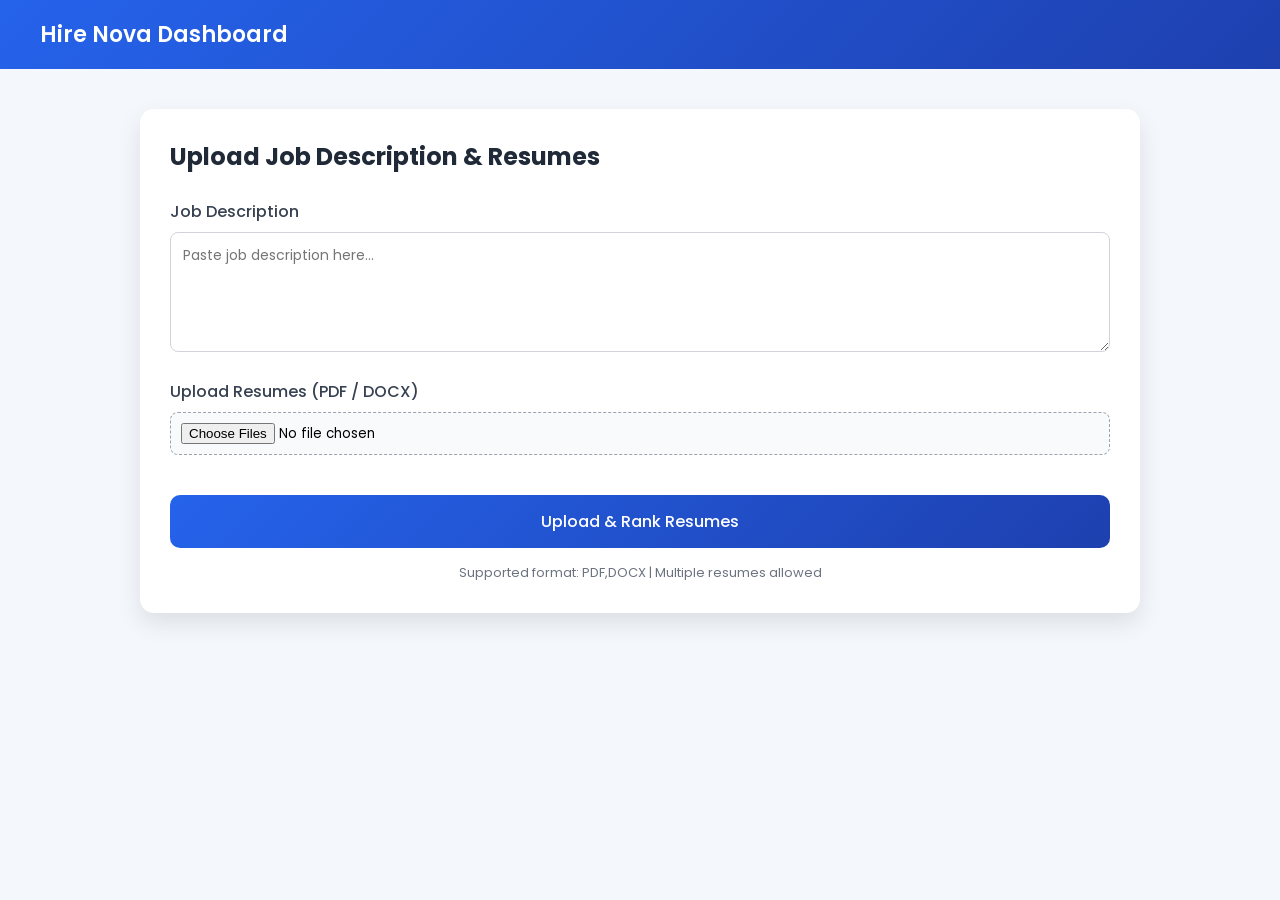
<file: frontend/templates/dashboard.html>
<!DOCTYPE html>
<html lang="en">
<head>
    <meta charset="UTF-8">
    <title>AI Resume Screening | Dashboard</title>
    <link href="https://fonts.googleapis.com/css2?family=Poppins:wght@300;400;500;600&display=swap" rel="stylesheet">
    <style>
        * {
            margin: 0;
            padding: 0;
            box-sizing: border-box;
            font-family: 'Poppins', sans-serif;
        }

        body {
            background: #f4f7fb;
        }

        /* Navbar */
        .navbar {
            background: linear-gradient(135deg, #2563eb, #1e40af);
            padding: 18px 40px;
            color: white;
            font-size: 22px;
            font-weight: 600;
        }

        /* Main container */
        .container {
            max-width: 1000px;
            margin: 40px auto;
            background: white;
            padding: 30px;
            border-radius: 14px;
            box-shadow: 0 10px 25px rgba(0,0,0,0.1);
        }

        .container h2 {
            margin-bottom: 25px;
            color: #1f2937;
            font-size: 24px;
        }

        /* Form */
        .form-group {
            margin-bottom: 20px;
        }

        label {
            display: block;
            margin-bottom: 8px;
            font-weight: 500;
            color: #374151;
        }

        textarea {
            width: 100%;
            min-height: 120px;
            padding: 12px;
            border-radius: 8px;
            border: 1px solid #d1d5db;
            font-size: 14px;
            resize: vertical;
        }

        textarea:focus {
            outline: none;
            border-color: #2563eb;
        }

        input[type="file"] {
            width: 100%;
            padding: 10px;
            border: 1px dashed #9ca3af;
            border-radius: 8px;
            background: #f9fafb;
        }

        /* Button */
        .btn {
            margin-top: 20px;
            width: 100%;
            padding: 14px;
            border: none;
            border-radius: 10px;
            background: linear-gradient(135deg, #2563eb, #1e40af);
            color: white;
            font-size: 16px;
            font-weight: 500;
            cursor: pointer;
            transition: 0.3s;
        }

        .btn:hover {
            transform: translateY(-2px);
            box-shadow: 0 6px 15px rgba(37,99,235,0.4);
        }

        /* Footer text */
        .note {
            margin-top: 15px;
            text-align: center;
            font-size: 13px;
            color: #6b7280;
        }
    </style>
</head>
<body>

    <div class="navbar">
        Hire Nova Dashboard
    </div>

    <div class="container">
        <h2>Upload Job Description & Resumes</h2>
        <form action="/upload" method="POST" enctype="multipart/form-data">

    <div class="form-group">
        <label>Job Description</label>
        <textarea name="job_description" placeholder="Paste job description here..." required></textarea>
    </div>

    <div class="form-group">
        <label>Upload Resumes (PDF / DOCX)</label>
        <input type="file" name="resumes" multiple accept=".pdf,.docx" required>
    </div>

    <button class="btn" type="submit">Upload & Rank Resumes</button>

</form>


        

        <div class="note">
            Supported format: PDF,DOCX | Multiple resumes allowed
        </div>
    </div>

</body>
</html>
</file>
